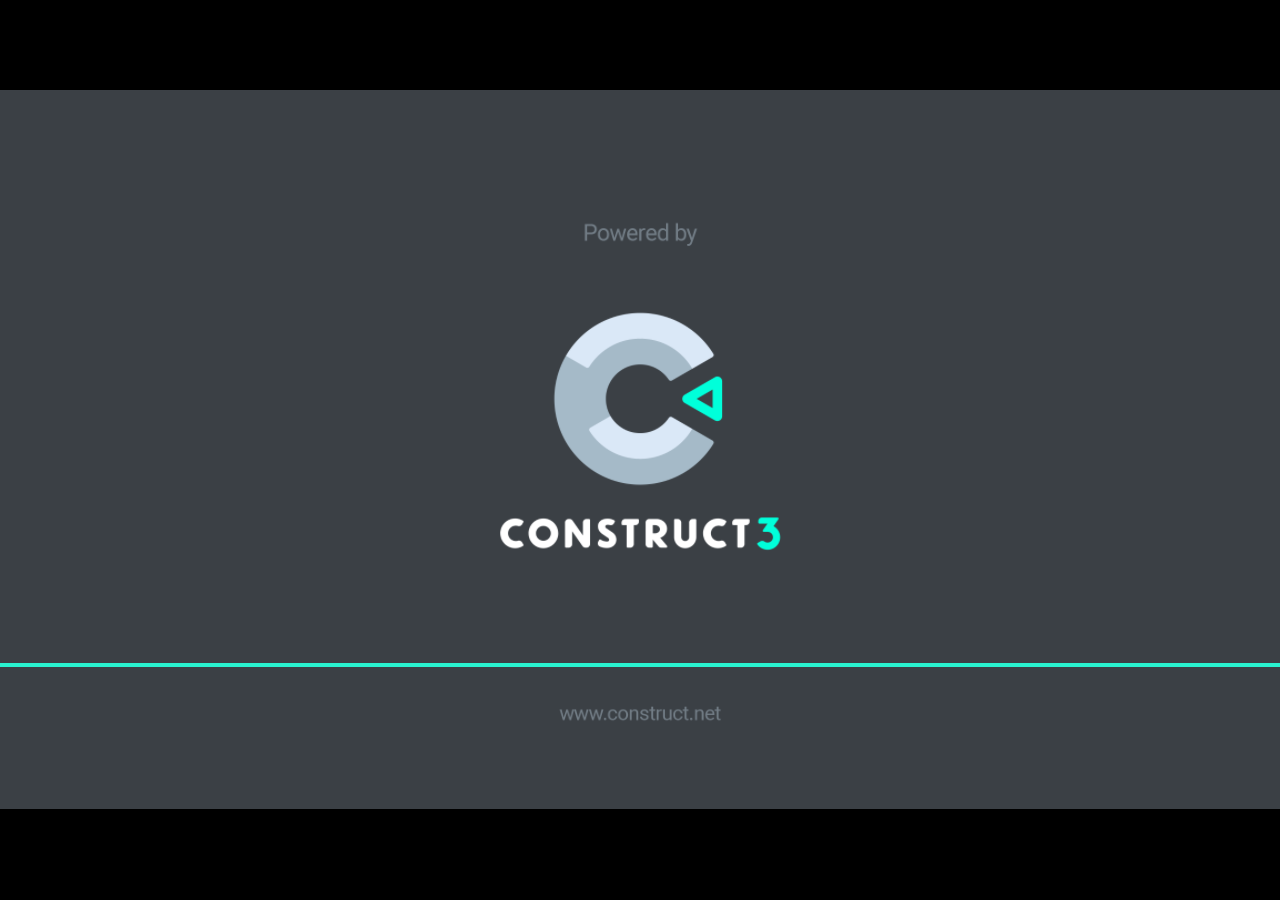
<file: CircularShooterAH/index.html>
<!DOCTYPE html>
<html>
<head>
<meta charset="UTF-8">
<title>CircularShooter</title>
<meta name="viewport" content="width=device-width, initial-scale=1.0, maximum-scale=1.0, minimum-scale=1.0, user-scalable=no">

<meta name="generator" content="Construct 3">

	<link rel="manifest" href="appmanifest.json">
	<link rel="apple-touch-icon" sizes="128x128" href="icons/icon-128.png">
	<link rel="apple-touch-icon" sizes="256x256" href="icons/icon-256.png">
	<link rel="apple-touch-icon" sizes="512x512" href="icons/icon-512.png">
	<link rel="icon" type="image/png" href="icons/icon-512.png">

<link rel="stylesheet" href="style.css">


</head>
<body>


	<noscript>
		<div id="notSupportedWrap">
			<h2 id="notSupportedTitle">This content requires JavaScript</h2>
			<p class="notSupportedMessage">JavaScript appears to be disabled. Please enable it to view this content.</p>
		</div>
	</noscript>
	<script src="scripts/supportcheck.js"></script>
	<script src="scripts/offlineclient.js" type="module"></script>
	<script src="scripts/main.js" type="module"></script>
	<script src="scripts/register-sw.js" type="module"></script>

</body>
</html>
</file>
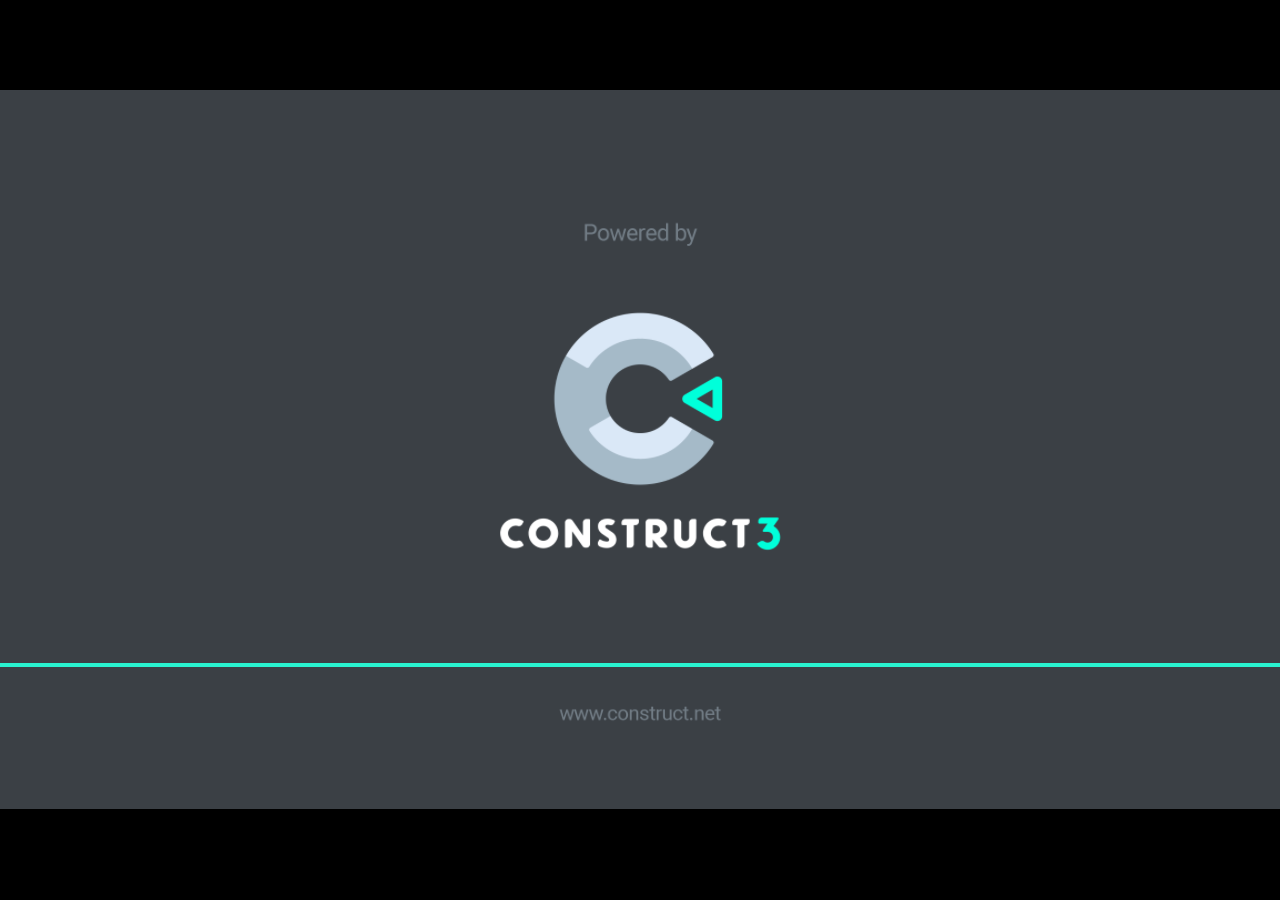
<file: Collection3Game/index.html>
<!DOCTYPE html>
<html>
<head>
<meta charset="UTF-8">
<title>Collection Game</title>
<meta name="viewport" content="width=device-width, initial-scale=1.0, maximum-scale=1.0, minimum-scale=1.0, user-scalable=no">

<meta name="generator" content="Construct 3">

	<link rel="manifest" href="appmanifest.json">
	<link rel="apple-touch-icon" sizes="128x128" href="icons/icon-128.png">
	<link rel="apple-touch-icon" sizes="256x256" href="icons/icon-256.png">
	<link rel="apple-touch-icon" sizes="512x512" href="icons/icon-512.png">
	<link rel="icon" type="image/png" href="icons/icon-512.png">

<link rel="stylesheet" href="style.css">

</head>
<body>
<div id="fb-root"></div>

	<noscript>
		<div id="notSupportedWrap">
			<h2 id="notSupportedTitle">This content requires JavaScript</h2>
			<p class="notSupportedMessage">JavaScript appears to be disabled. Please enable it to view this content.</p>
		</div>
	</noscript>
	<script src="scripts/supportcheck.js"></script>
	<script src="scripts/offlineclient.js" type="module"></script>
	<script src="scripts/main.js" type="module"></script>
	<script src="scripts/register-sw.js" type="module"></script>
</body>
</html>
</file>
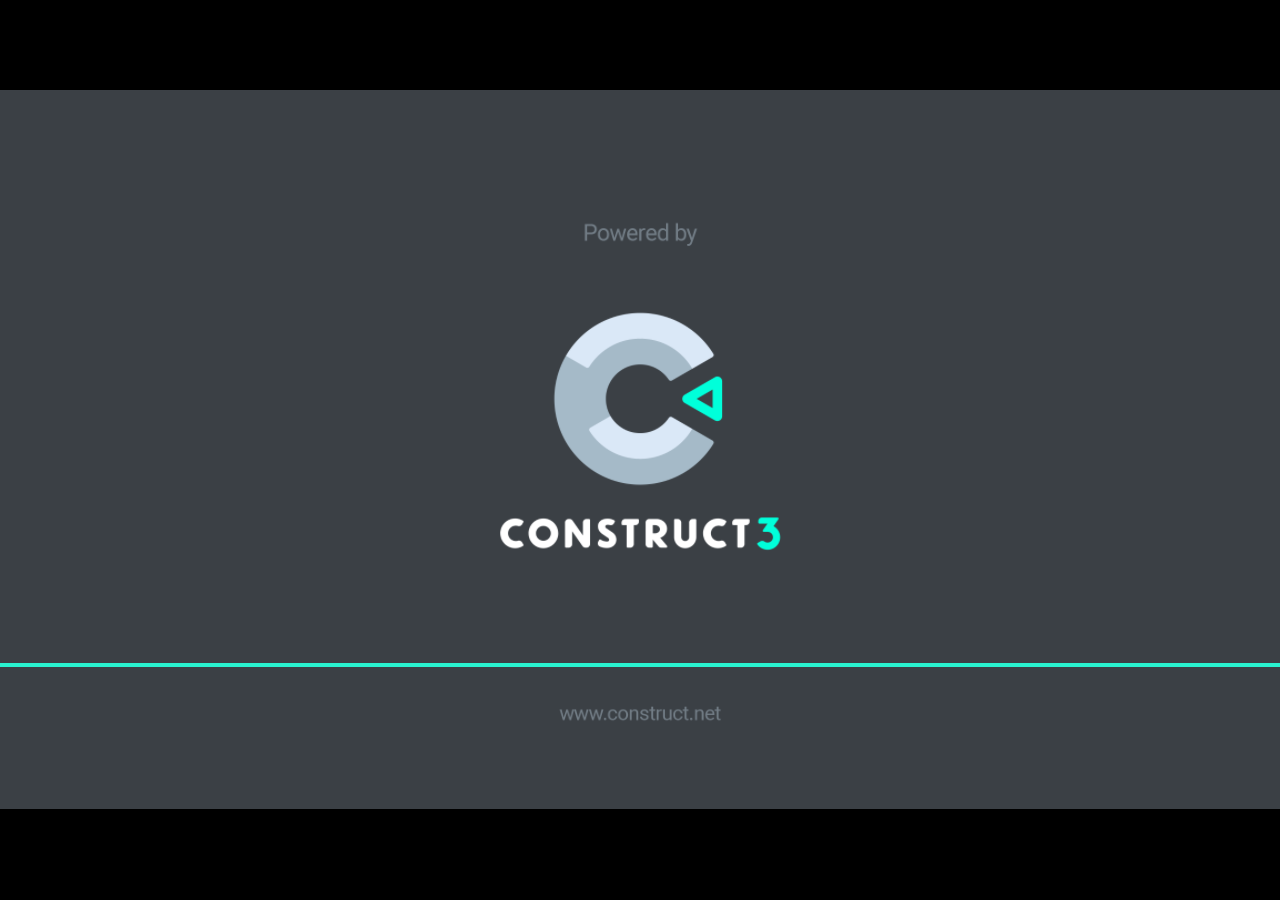
<file: Infinite Runner/index.html>
<!DOCTYPE html>
<html>
<head>
<meta charset="UTF-8">
<title>Infinite Runner</title>
<meta name="viewport" content="width=device-width, initial-scale=1.0, maximum-scale=1.0, minimum-scale=1.0, user-scalable=no">

<meta name="generator" content="Construct 3">

	<link rel="manifest" href="appmanifest.json">
	<link rel="apple-touch-icon" sizes="128x128" href="icons/icon-128.png">
	<link rel="apple-touch-icon" sizes="256x256" href="icons/icon-256.png">
	<link rel="apple-touch-icon" sizes="512x512" href="icons/icon-512.png">
	<link rel="icon" type="image/png" href="icons/icon-512.png">

<link rel="stylesheet" href="style.css">


</head>
<body>


	<noscript>
		<div id="notSupportedWrap">
			<h2 id="notSupportedTitle">This content requires JavaScript</h2>
			<p class="notSupportedMessage">JavaScript appears to be disabled. Please enable it to view this content.</p>
		</div>
	</noscript>
	<script src="scripts/supportcheck.js"></script>
	<script src="scripts/offlineclient.js" type="module"></script>
	<script src="scripts/main.js" type="module"></script>
	<script src="scripts/register-sw.js" type="module"></script>

</body>
</html>
</file>
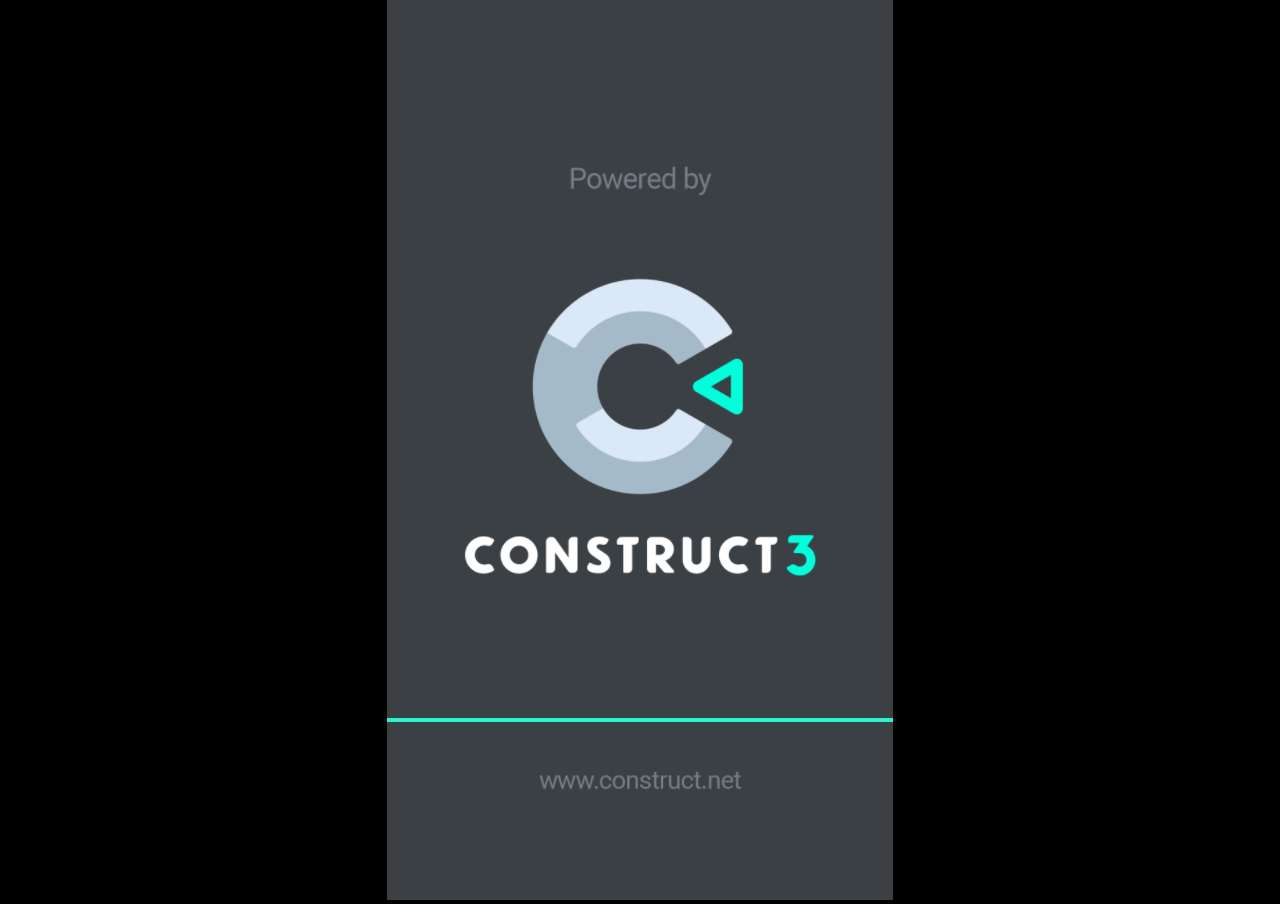
<file: SpikeGame/index.html>
<!DOCTYPE html>
<html>
<head>
<meta charset="UTF-8">
<title>FallingSpikeGame</title>
<meta name="viewport" content="width=device-width, initial-scale=1.0, maximum-scale=1.0, minimum-scale=1.0, user-scalable=no">

<meta name="generator" content="Construct 3">

	<link rel="manifest" href="appmanifest.json">
	<link rel="apple-touch-icon" sizes="128x128" href="icons/icon-128.png">
	<link rel="apple-touch-icon" sizes="256x256" href="icons/icon-256.png">
	<link rel="apple-touch-icon" sizes="512x512" href="icons/icon-512.png">
	<link rel="icon" type="image/png" href="icons/icon-512.png">

<link rel="stylesheet" href="style.css">

</head>
<body>
<div id="fb-root"></div>

	<noscript>
		<div id="notSupportedWrap">
			<h2 id="notSupportedTitle">This content requires JavaScript</h2>
			<p class="notSupportedMessage">JavaScript appears to be disabled. Please enable it to view this content.</p>
		</div>
	</noscript>
	<script src="scripts/supportcheck.js"></script>
	<script src="scripts/offlineclient.js" type="module"></script>
	<script src="scripts/main.js" type="module"></script>
	<script src="scripts/register-sw.js" type="module"></script>
</body>
</html>
</file>
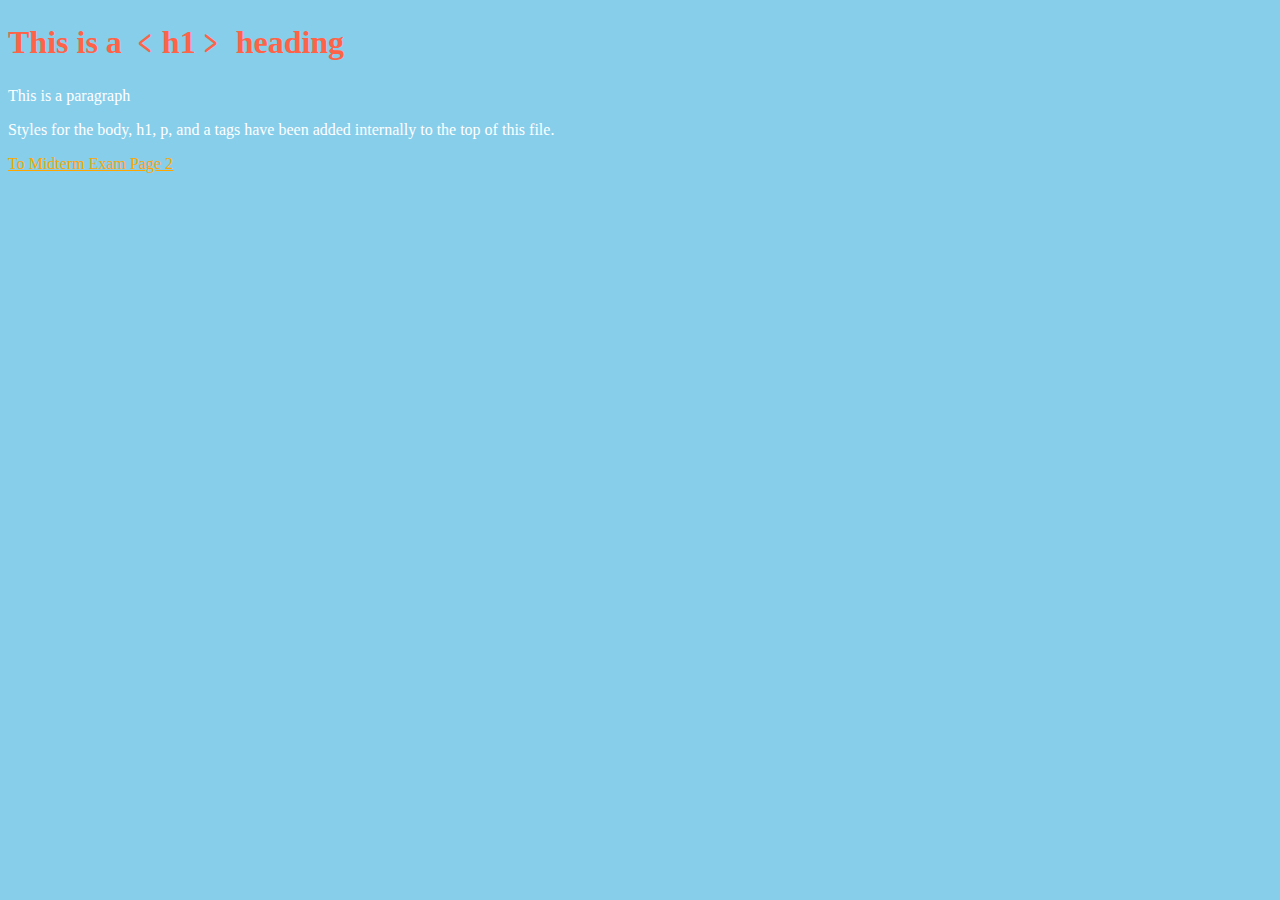
<file: HansonAndrewMidterm/midtermPage1.html>
<!DOCTYPE html>
<html>
<body style="background-color:skyblue;">

<h1 style="color:Tomato;"> This is a ﹤h1﹥ heading </h1>
    

<p style="color:white;"> This is a paragraph </p>
    

<p style="color:white;"> Styles for the body, h1, p, and a tags have been added internally to the top of this file. </p>

<a style="color:orange;" href="midtermPage2.html">To Midterm Exam Page 2</a>
    
</body>
</html>
</file>
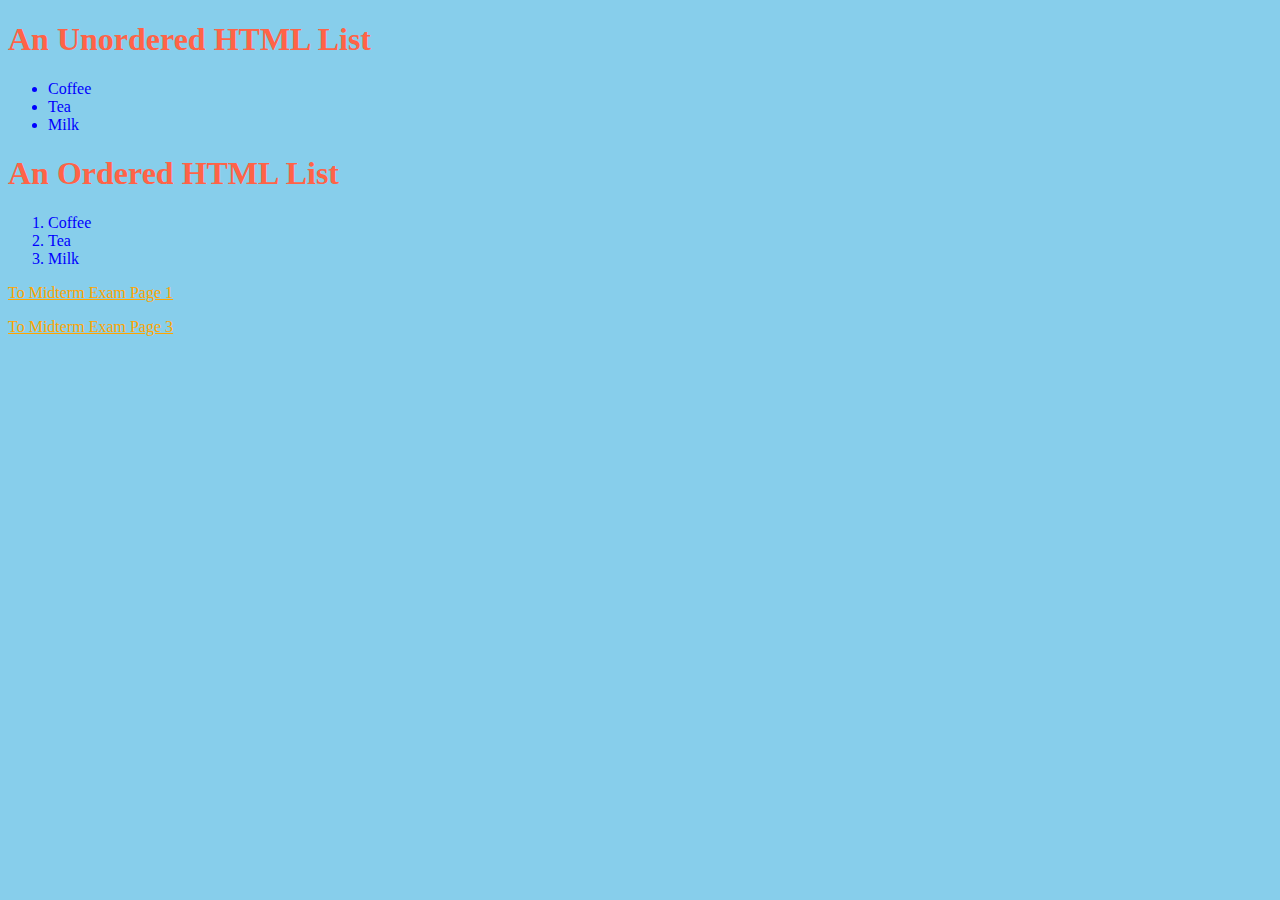
<file: HansonAndrewMidterm/midtermPage2.html>
<!DOCTYPE html>
<html>
<body style="background-color:skyblue;">

<h1 style="color:Tomato;"> An Unordered HTML List </h1>
    <ul style="color:Blue;">  
    <li>Coffee</li>
    <li>Tea</li>
    <li>Milk</li>
    </ul>

<h1 style="color:Tomato;"> An Ordered HTML List </h1>
    <ol style="color:Blue;">  
    <li>Coffee</li>
    <li>Tea</li>
    <li>Milk</li>
    </ol>

    <p><a style="color:orange;" href="midtermPage1.html">To Midterm Exam Page 1</a></p>
    

     <p><a style="color:orange;" href="midtermPage3.html">To Midterm Exam Page 3</a></p>
    
    
</body>
</html>
</file>
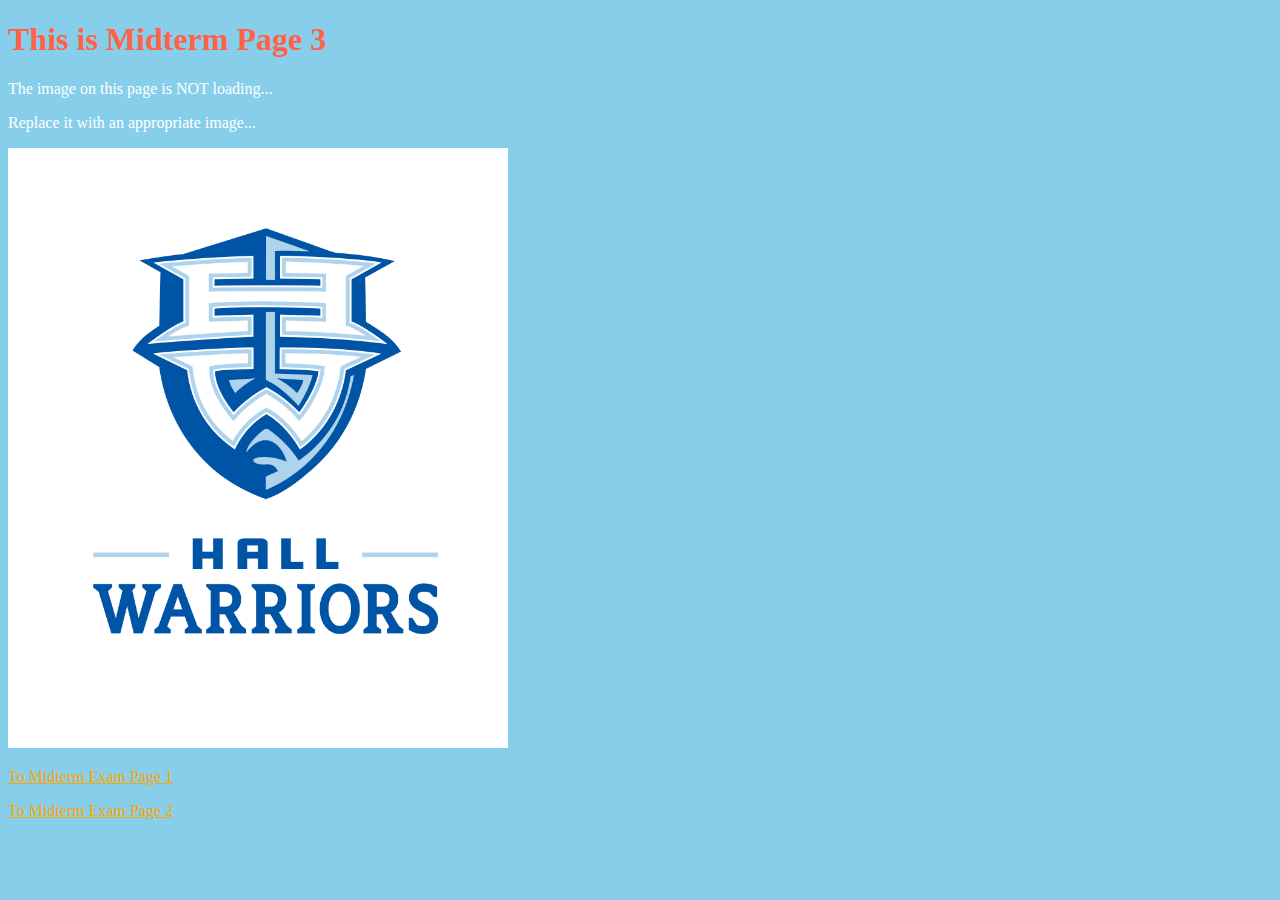
<file: HansonAndrewMidterm/midtermPage3.html>
<!DOCTYPE html>
<html>
<body style="background-color:skyblue;">

<h1 style="color:Tomato;"> This is Midterm Page 3 </h1>
   
    <p style="color:white;">The image on this page is NOT loading...</p>
    <p style="color:white;">Replace it with an appropriate image...</p>
    
    <img src="hallLogo.jpg" alt="Hall_High_Logo" width="500" height="600">
    
    
    <p><a style="color:orange;" href="midtermPage1.html">To Midterm Exam Page 1</a></p>
    

     <p><a style="color:orange;" href="midtermPage2.html">To Midterm Exam Page 2</a></p>
    
    
</body>
</html>
</file>
<file: CircularShooterAH/style.css>
html, body {
	padding: 0;
	margin: 0;
	overflow: hidden;
	
	background: #000000;
	color: white;
}

html, body, canvas {
	touch-action: none;
	touch-action-delay: none;
}

#notSupportedWrap {
	margin: 2em auto 1em auto;
	width: 75%;
	max-width: 45em;
	border: 2px solid #aaa;
	border-radius: 1em;
	padding: 2em;
	background-color: #f0f0f0;
	font-family: "Segoe UI", Frutiger, "Frutiger Linotype", "Dejavu Sans", "Helvetica Neue", Arial, sans-serif;
	color: black;
}

#notSupportedTitle {
	font-size: 1.8em;
}

.notSupportedMessage {
	font-size: 1.2em;
}

.notSupportedMessage em {
	color: #888;
}
</file>
<file: Collection3Game/style.css>
html, body {
	padding: 0;
	margin: 0;
	overflow: hidden;
	
	background: #000000;
	color: white;
}

html, body, canvas {
	touch-action: none;
	touch-action-delay: none;
}

#notSupportedWrap {
	margin: 2em auto 1em auto;
	width: 75%;
	max-width: 45em;
	border: 2px solid #aaa;
	border-radius: 1em;
	padding: 2em;
	background-color: #f0f0f0;
	font-family: "Segoe UI", Frutiger, "Frutiger Linotype", "Dejavu Sans", "Helvetica Neue", Arial, sans-serif;
	color: black;
}

#notSupportedTitle {
	font-size: 1.8em;
}

.notSupportedMessage {
	font-size: 1.2em;
}

.notSupportedMessage em {
	color: #888;
}
</file>
<file: Infinite Runner/style.css>
html, body {
	padding: 0;
	margin: 0;
	overflow: hidden;
	
	background: #000000;
	color: white;
}

html, body, canvas {
	touch-action: none;
	touch-action-delay: none;
}

#notSupportedWrap {
	margin: 2em auto 1em auto;
	width: 75%;
	max-width: 45em;
	border: 2px solid #aaa;
	border-radius: 1em;
	padding: 2em;
	background-color: #f0f0f0;
	font-family: "Segoe UI", Frutiger, "Frutiger Linotype", "Dejavu Sans", "Helvetica Neue", Arial, sans-serif;
	color: black;
}

#notSupportedTitle {
	font-size: 1.8em;
}

.notSupportedMessage {
	font-size: 1.2em;
}

.notSupportedMessage em {
	color: #888;
}
</file>
<file: SpikeGame/style.css>
html, body {
	padding: 0;
	margin: 0;
	overflow: hidden;
	
	background: #000000;
	color: white;
}

html, body, canvas {
	touch-action: none;
	touch-action-delay: none;
}

#notSupportedWrap {
	margin: 2em auto 1em auto;
	width: 75%;
	max-width: 45em;
	border: 2px solid #aaa;
	border-radius: 1em;
	padding: 2em;
	background-color: #f0f0f0;
	font-family: "Segoe UI", Frutiger, "Frutiger Linotype", "Dejavu Sans", "Helvetica Neue", Arial, sans-serif;
	color: black;
}

#notSupportedTitle {
	font-size: 1.8em;
}

.notSupportedMessage {
	font-size: 1.2em;
}

.notSupportedMessage em {
	color: #888;
}
</file>
